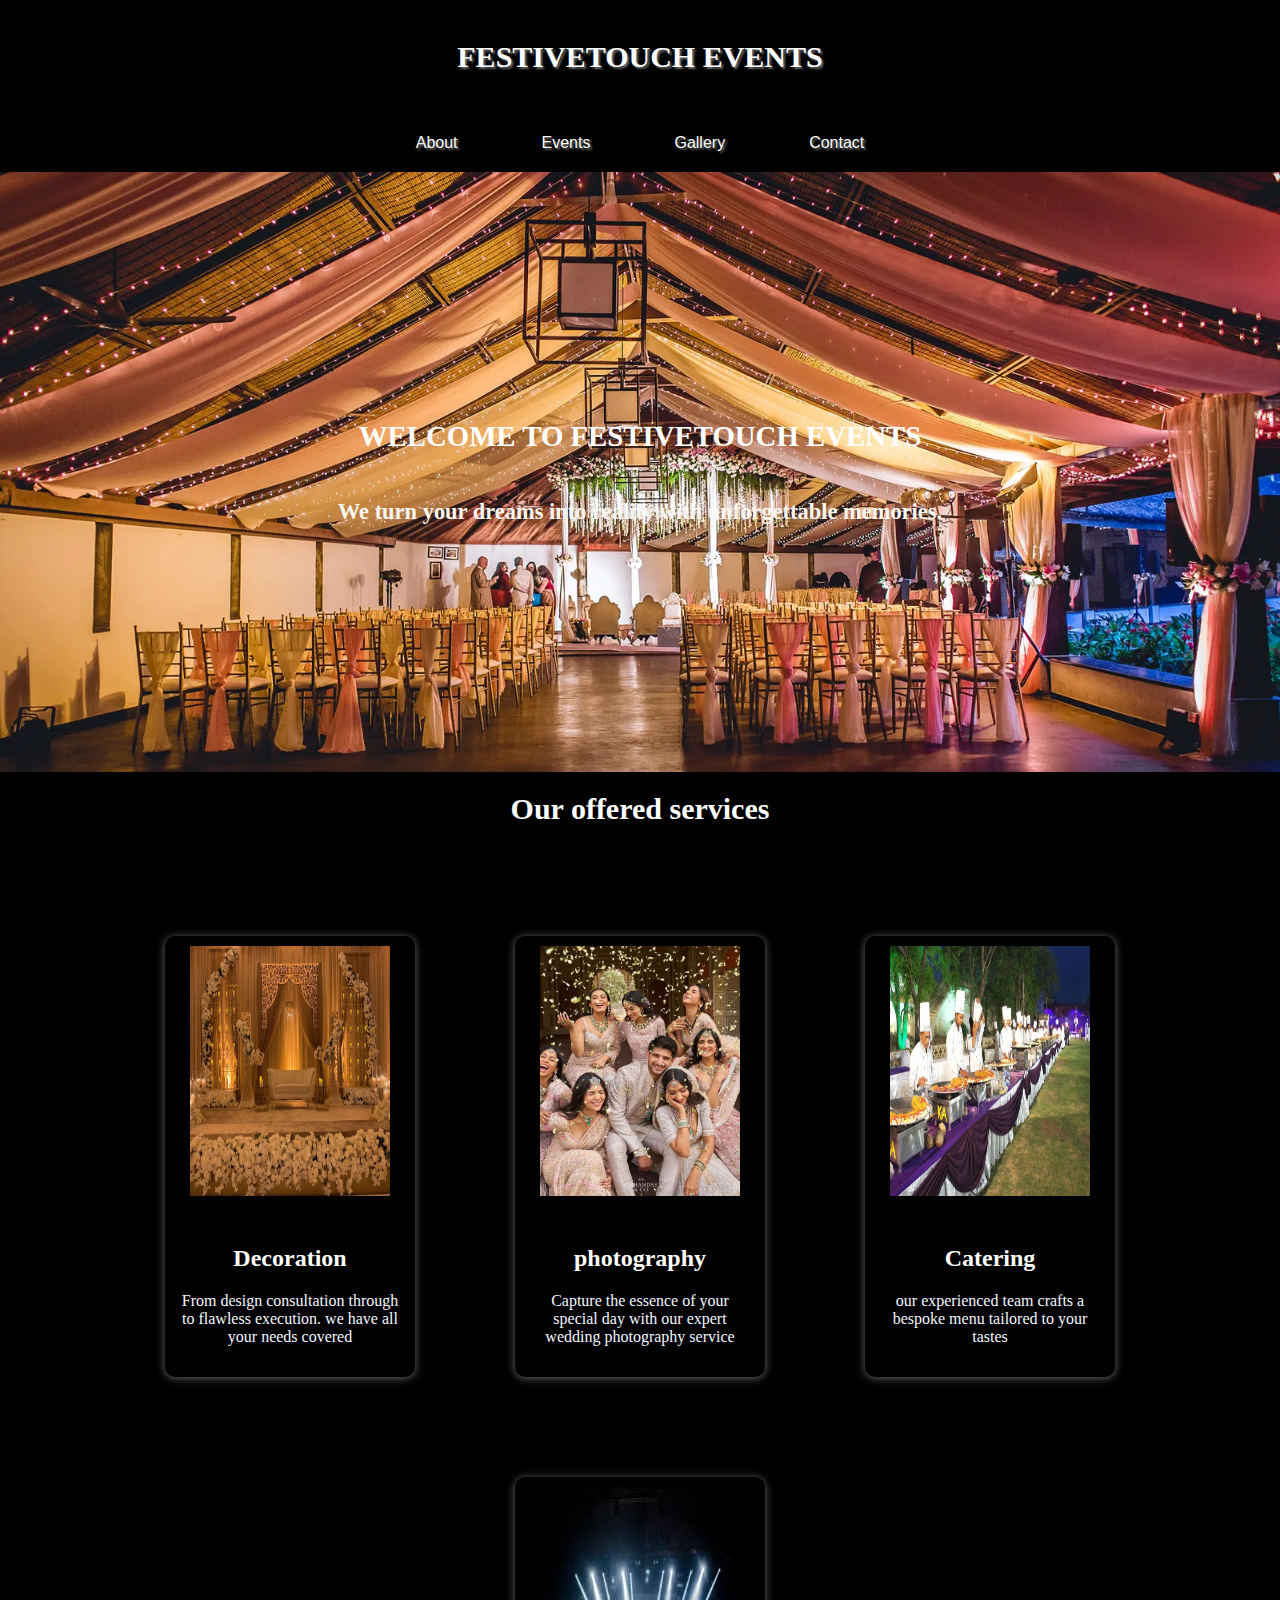
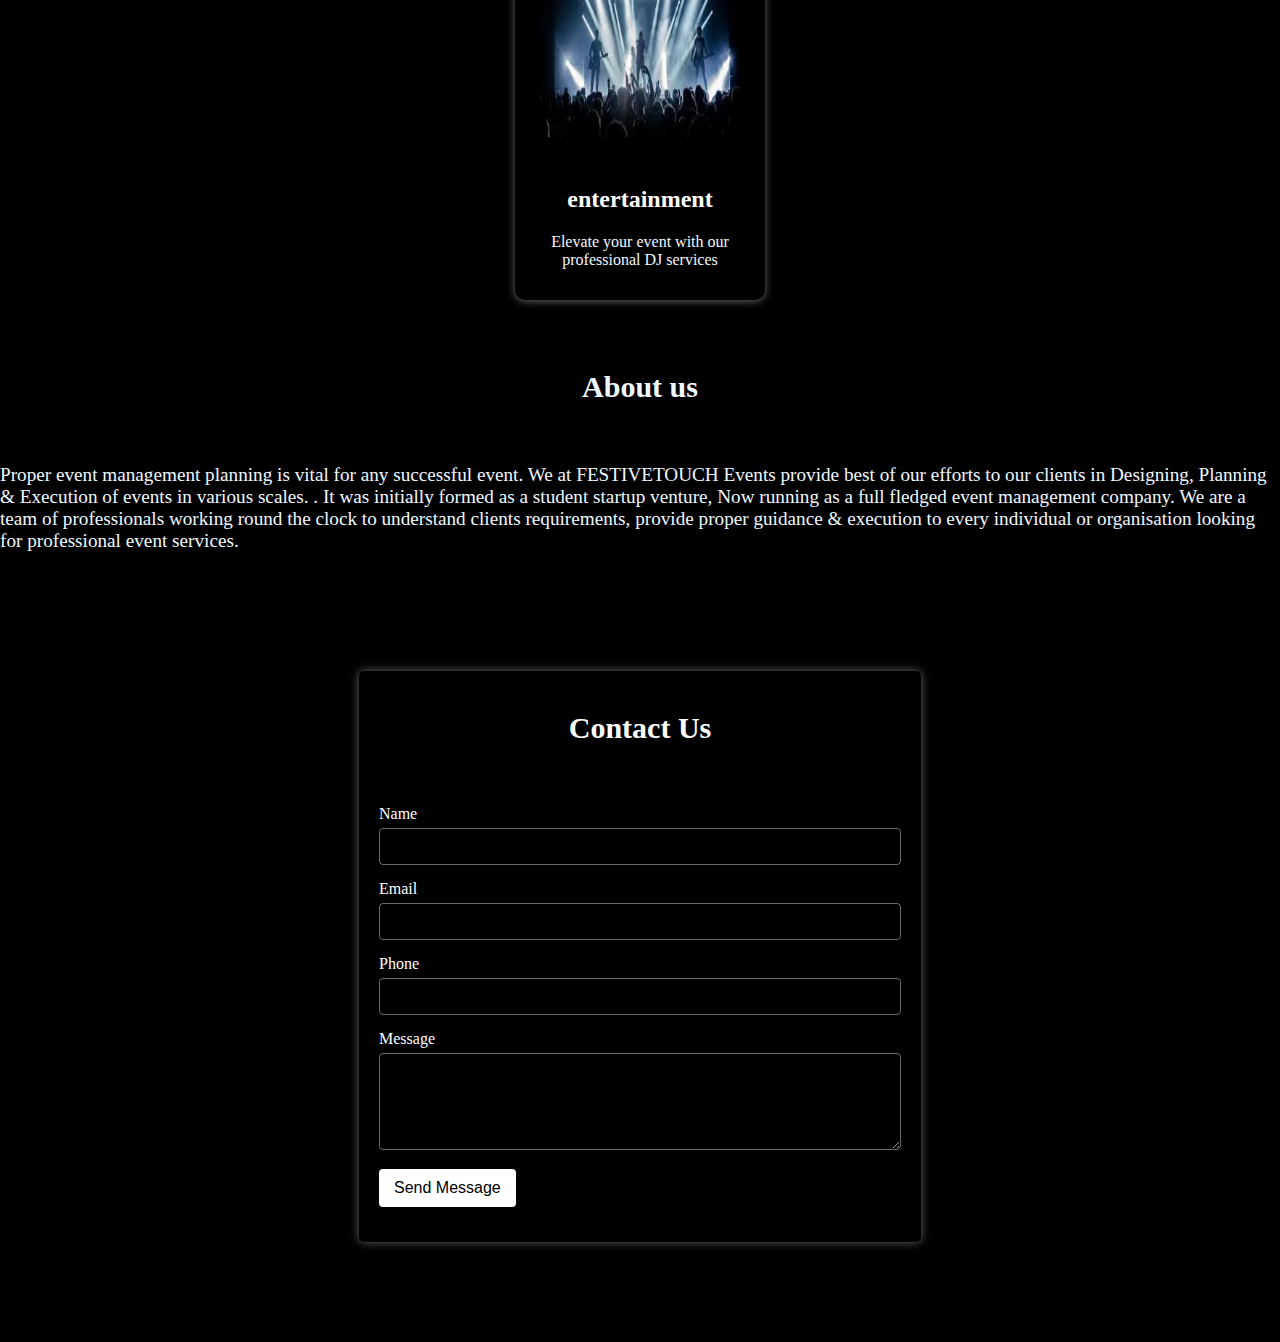
<file: index.html>
<!DOCTYPE html>
<html lang="en">
<head>
    <meta charset="UTF-8">
    <meta name="viewport" content="width=device-width, initial-scale=1.0">
    <title>event management</title>
    <link rel="stylesheet"href="home.css">
</head>
<body> 

    <header>
    <h1>FESTIVETOUCH EVENTS</h1>
    <nav>
        
<a href="#About">About</a>
<a href="http://127.0.0.1:5500/event%20management/events.html">Events</a>
<a href="http://127.0.0.1:5500/event%20management/gallery.html">Gallery</a>
<a href="#contact">Contact</a>

        
    </nav>
    </header>
   <section id="hero">
            <h2>WELCOME TO FESTIVETOUCH  EVENTS</h2>
            <h3>We turn your dreams into reality with unforgettable memories.</h3>
            
        </section>
        <h1>Our offered services</h1>
        <div class="card-container">
            <div class="card">
                
                <img src="images/w5.jpg" alt="card-image" class="card-image" >
            
            <div class="card-content">
        <h2 class="decoratin">Decoration</h2>
        <p class="card-description">From design consultation through to flawless execution. we have all your  needs covered</p>
            </div>
            </div>
        
            <div class="card">
                
                <img src="images/w15.jpg" alt="card-image" class="card-image" >
                
            <div class="card-content">
        <h2 class="photography">photography</h2>
        <p class="card-description">Capture the essence of your special day with our expert wedding photography service </p>
            </div>
            </div>
        
            <div class="card">
                
            <img src="images/catreen.jpg" alt="card-image" class="card-image" >
            
            <div class="card-content">
        <h2 class="Catering">Catering</h2>
        <p class="card-description">our experienced team crafts a bespoke menu tailored to your tastes</p>
        </div>
        </div>
        
        <div class="card">
            
        <img src="images/f16.jpg" alt="card-image" class="card-image" >
        
         <div class="card-content">
        <h2 class="entertainment">entertainment</h2>
        <p class="card-description"> Elevate your event with our professional DJ services</p>
        </div>
        </div>
        
        <section id="About">
        <h1>About us</h1>
        <p>Proper event management planning is vital for any successful event. We at FESTIVETOUCH  Events provide best of our efforts to our clients in Designing, Planning & Execution of events in various scales.

            . It was initially formed as a student startup venture, Now running as a full fledged event management company. We are a team of professionals working round the clock to understand clients requirements, provide proper guidance & execution to every individual or organisation looking for professional event services.</p>   
        </section>

        <div class="container" id="contact">
            <h1>Contact Us</h1>
            <form action="your-server-endpoint" method="POST">
                <div class="form-group">
                    <label for="name">Name</label>
                    <input type="text" id="name" name="name" required>
                </div>
                <div class="form-group">
                    <label for="email">Email</label>
                    <input type="email" id="email" name="email" required>
                </div>
                <div class="form-group">
                    <label for="phone">Phone</label>
                    <input type="tel" id="phone" name="phone">
                </div>
                <div class="form-group">
                    <label for="message">Message</label>
                    <textarea id="message" name="message" rows="5" required></textarea>
                </div>
                <div class="form-group">
                    <button type="submit">Send Message</button>
                </div>
            </form>
        </div>
        
</body>


<script>
    document.addEventListener("DOMContentLoaded", function() { //This ensures the script runs only after the HTML content is fully loaded. It's useful if the script is placed in the <head> section of the HTML.
        const form = document.querySelector("form");//It selects the first <form> element on the page. 
        
        form.addEventListener("submit", function(event) {
            event.preventDefault(); // Prevent form submission for demonstration

            // Simple validation(It grabs the values from three input fields with IDs name, email, and message.)
            const name = document.getElementById("name").value;
            const email = document.getElementById("email").value;
            const message = document.getElementById("message").value;

            if (name === "" || email === "" || message === "") {
                alert("Please fill in all required fields.");
                return; // Stop the function if validation fails
            }

            // Simulate a successful form submission
            alert("Thank you for your message, " + name + "!");
            form.reset(); // Reset the form fields
        });
    });
</script>


</html>
</file>
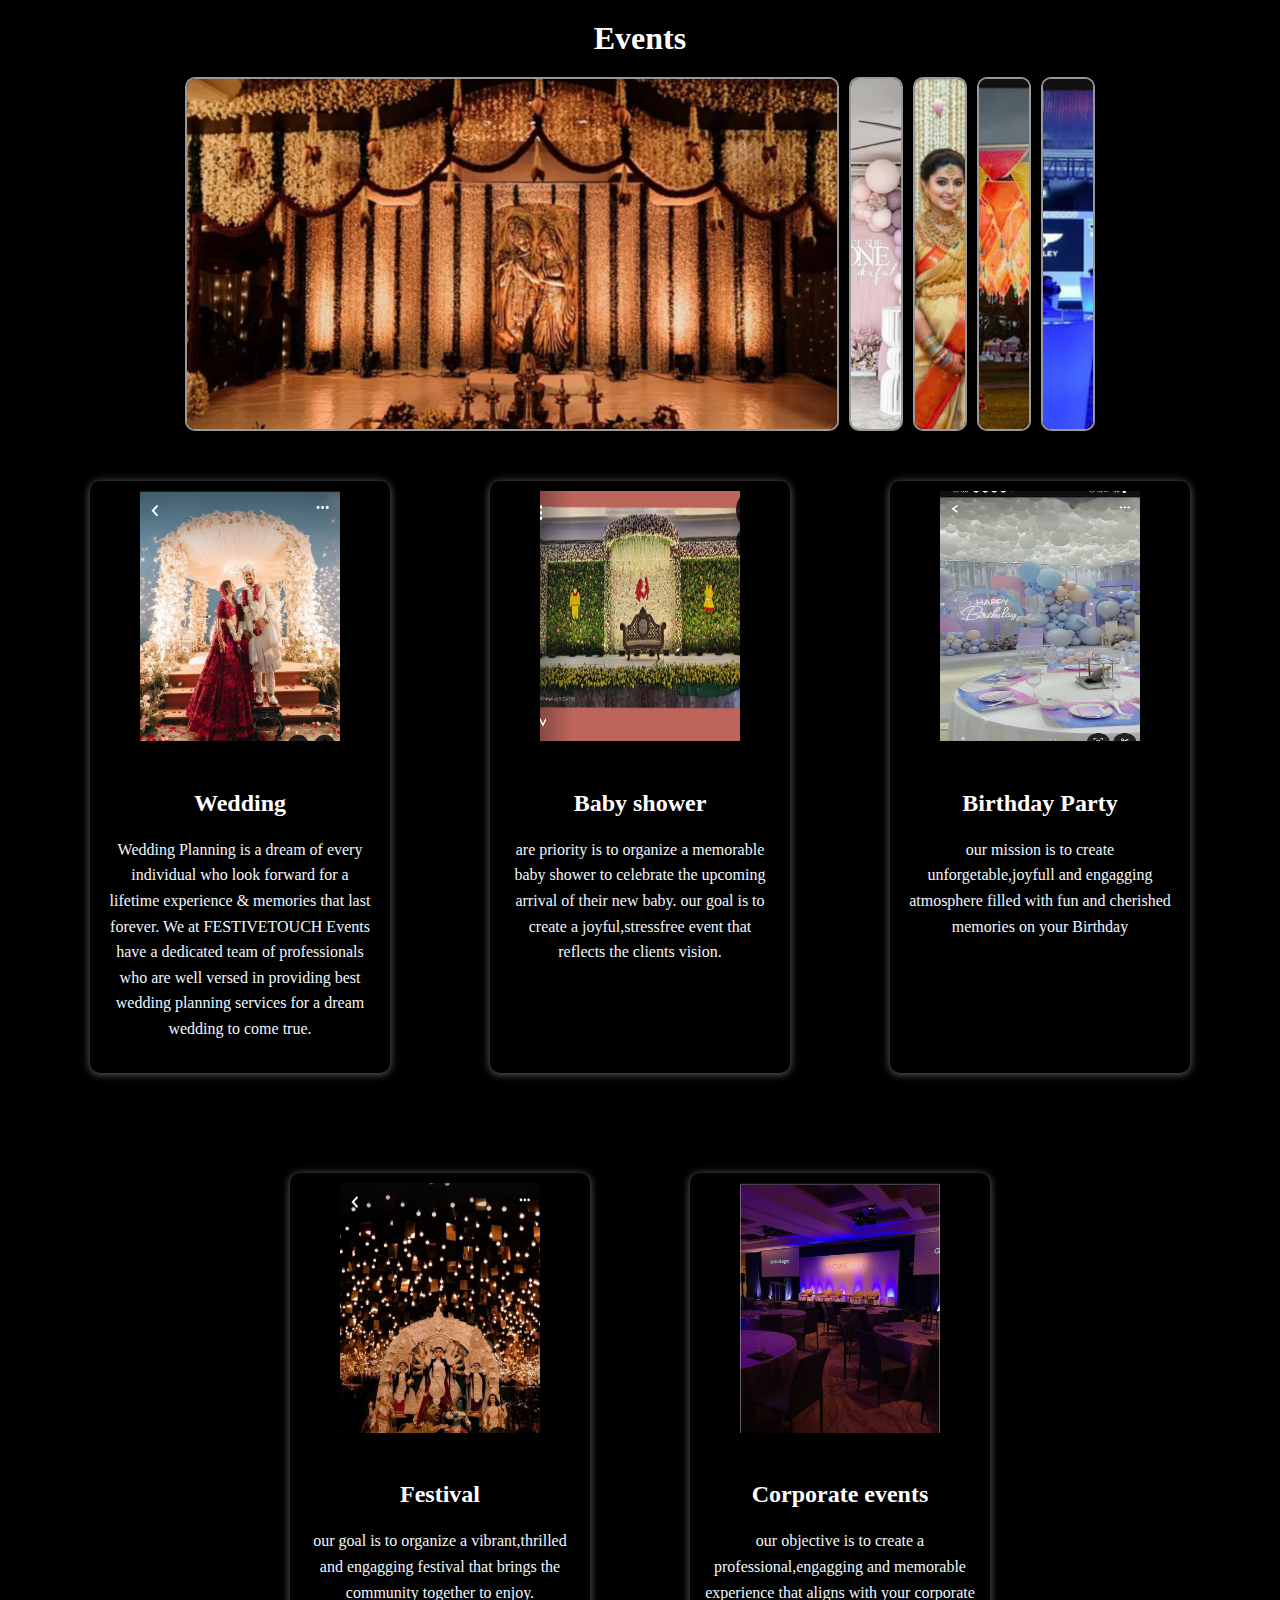
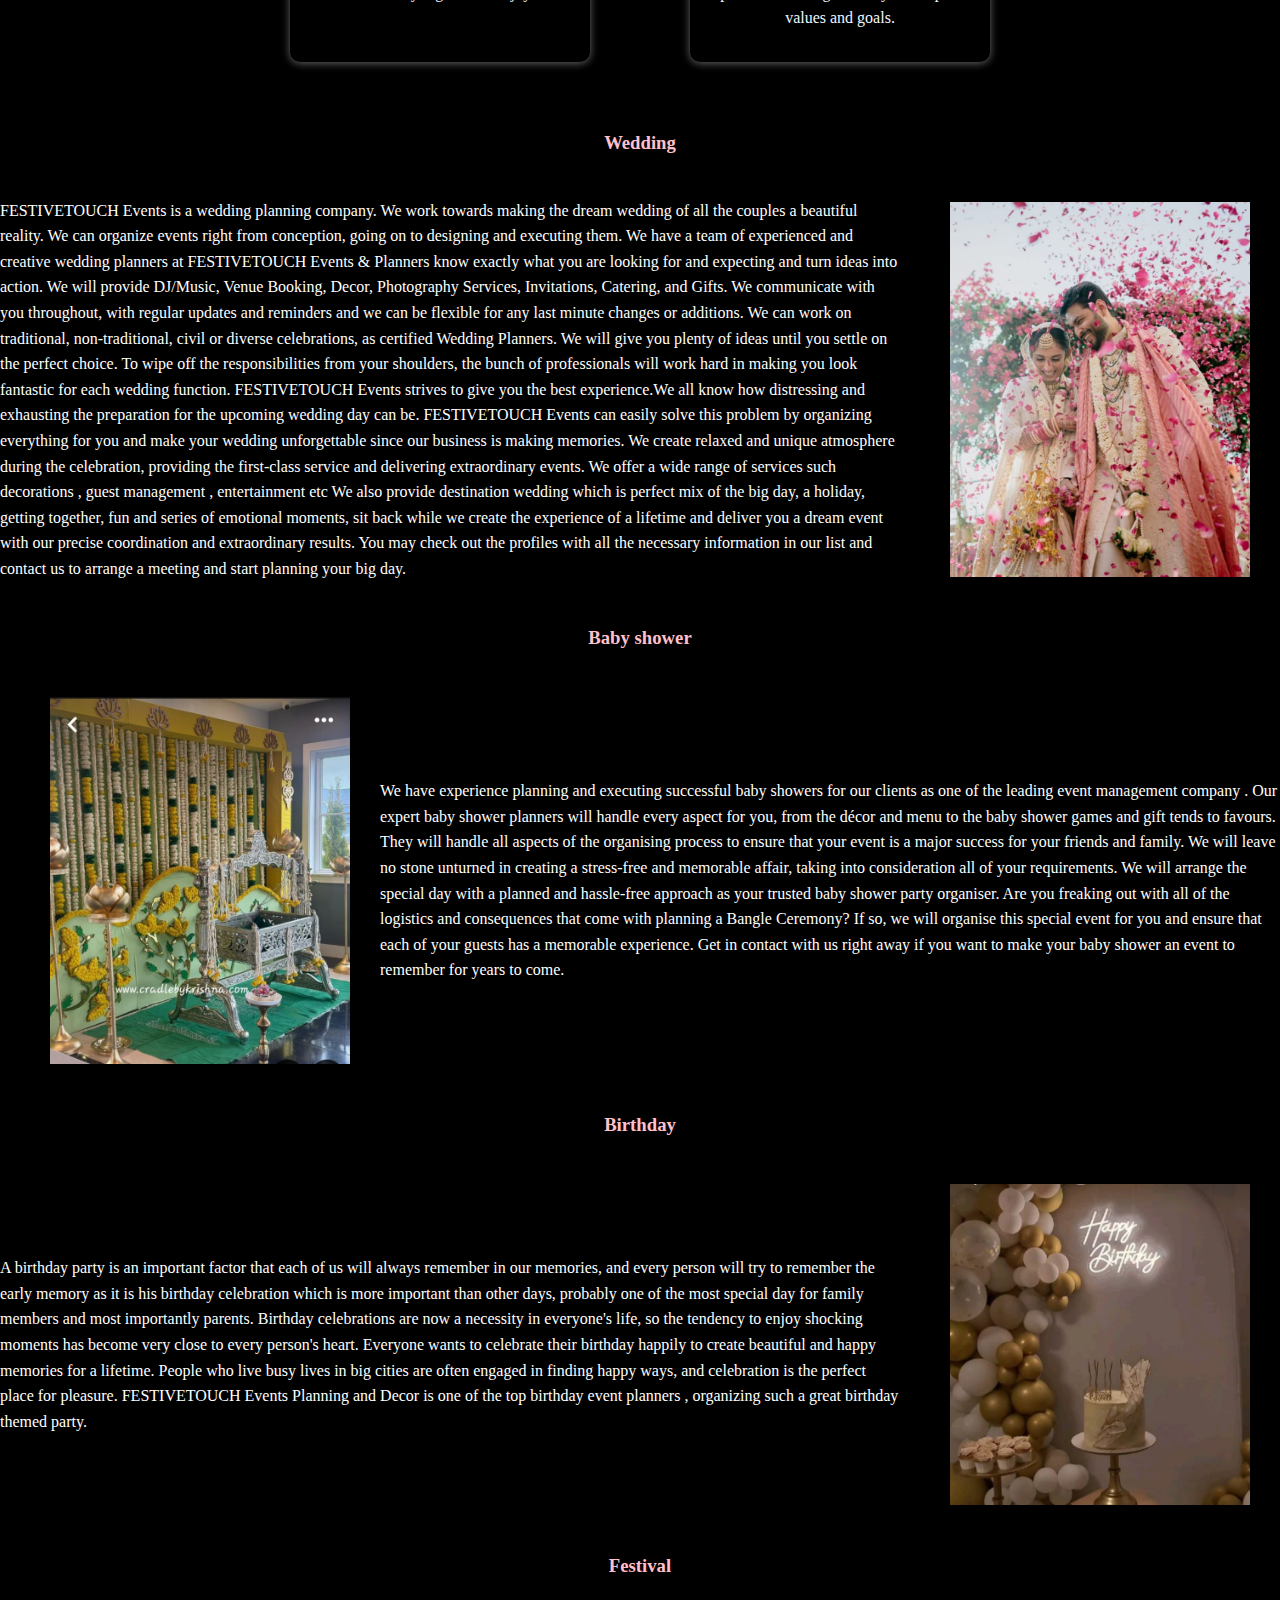
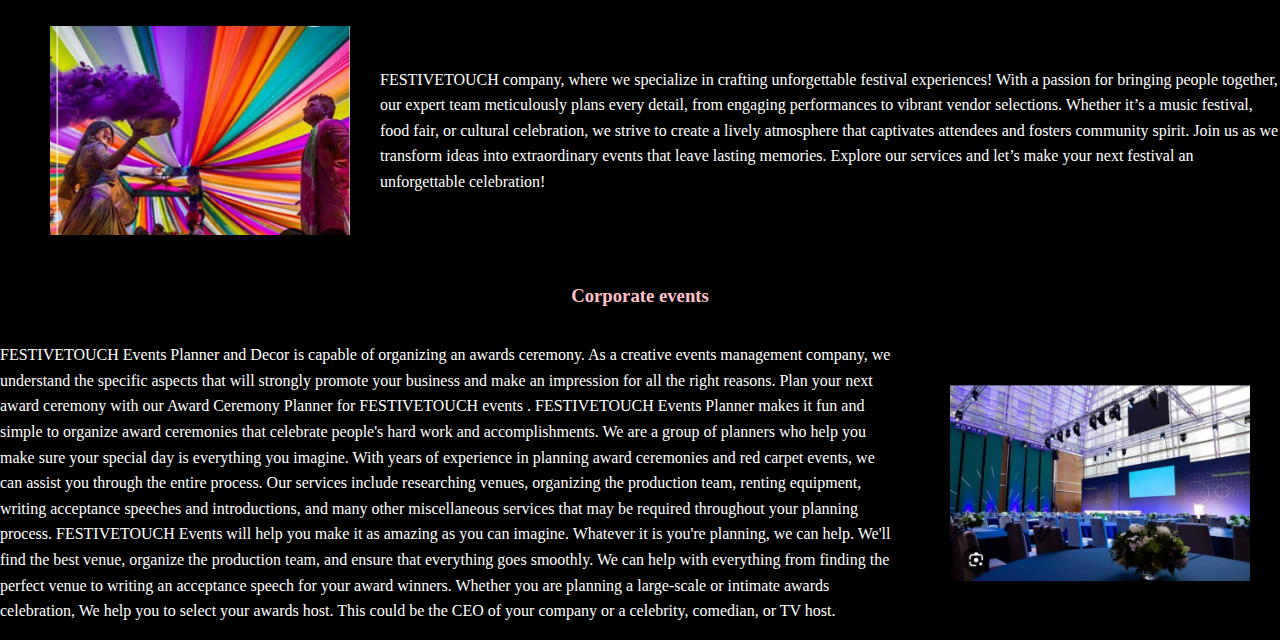
<file: events.html>
<!DOCTYPE html>
<html lang="en">
<head>
    <meta charset="UTF-8">
    <meta name="viewport" content="width=device-width, initial-scale=1.0">
    <title>Events</title>
    <link rel="stylesheet" href="event.css">
    <style>
       
    </style>
</head>
<body>
    <h1>Events</h1>
    <div class="container">
        <img src="images/w4.jpg" alt="Event Image 1">
        <img src="images/b3 (1).jpg" alt="Event Image 2">
        <img src="images/bs4.jpg" alt="Event Image 3">
        <img src="images/f1.jpg" alt="Event Image 4">
        <img src="images/ce3.jpg" alt="Event Image 5">
    </div>

    <script>
        const images = document.querySelectorAll('.container img');// is used to select all <img> tags inside elements with the class .container.
        let index = 0;

        function animateImages() {
            // Expand the current image
            images[index].style.width = '65%'; // Expand width to 65%
            
            // Wait for 2 seconds
            setTimeout(() => {
                images[index].style.width = '10%'; // Reset the width back to 10%
                index = (index + 1) % images.length; // Move to the next image (loop back to first)
                animateImages(); // Call function again for the next image
            }, 3000); // Time the image stays at 65%
        }

        animateImages(); // Start the animation
    </script>
    <div class="card-container">
    <div class="card">
        <a href="#a">
        <img src="images/w1.jpg" alt="card-image" class="card-image" >
    </a>
    <div class="card-content">
<h2 class="Wedding">Wedding</h2>
<p class="card-description">Wedding Planning is a dream of every individual who look forward for a lifetime experience & memories that last forever. We at FESTIVETOUCH  Events have a dedicated team of professionals who are well versed in providing best wedding planning services for a dream wedding to come true.</p>
    </div>
    </div>

    <div class="card">
        <a href="#b">
        <img src="images/bs3.jpg" alt="card-image" class="card-image" >
        </a>
    <div class="card-content">
<h2 class="Baby shower">Baby shower</h2>
<p class="card-description">are priority is to organize a memorable baby shower to celebrate the upcoming arrival of their new baby. our goal is to create a joyful,stressfree event that reflects the clients vision. </p>
    </div>
    </div>

    <div class="card">
        <a href="#c">
    <img src="images/b7.jpg" alt="card-image" class="card-image" >
    </a>
    <div class="card-content">
<h2 class="Birthday Party">Birthday Party</h2>
<p class="card-description">our mission is to create unforgetable,joyfull and engagging atmosphere filled with fun and cherished memories on your Birthday </p>
</div>
</div>

<div class="card">
    <a href="#d">
<img src="images/f3.jpg" alt="card-image" class="card-image" >
</a>
 <div class="card-content">
<h2 class="Festival">Festival</h2>
<p class="card-description">our goal is to organize a vibrant,thrilled and engagging festival that brings the community together to enjoy.</p>
</div>
</div>

<div class="card">
    <a href="#e">
<img src="images/ce1.jpg" alt="card-image" class="card-image" >
</a>
<div class="card-content">
<h2 class="Corporate events">Corporate events</h2>
<p class="card-description">our objective is to create a professional,engagging and memorable experience that aligns with your corporate values and goals.</p>
</div>
    </div>

    </div>
    <div class="wow">
        <h3>Wedding</h3>
        <div class="content" id="a">
        
        <p> FESTIVETOUCH  Events is a wedding planning company. We work towards making the dream wedding of all the couples a beautiful reality. We can organize events right from conception, going on to designing and executing them. We have a team of experienced and creative wedding planners at FESTIVETOUCH  Events & Planners know exactly what you are looking for and expecting and turn ideas into action. We will provide DJ/Music, Venue Booking, Decor, Photography Services, Invitations, Catering, and Gifts. We communicate with you throughout, with regular updates and reminders and we can be flexible for any last minute changes or additions.
    
            We can work on traditional, non-traditional, civil or diverse celebrations, as certified Wedding Planners. We will give you plenty of ideas until you settle on the perfect choice. To wipe off the responsibilities from your shoulders, the bunch of professionals will work hard in making you look fantastic for each wedding function. FESTIVETOUCH  Events strives to give you the best experience.We all know how distressing and exhausting the preparation for the upcoming wedding day can be. FESTIVETOUCH  Events can easily solve this problem by organizing everything for you and make your wedding unforgettable since our business is making memories. We create relaxed and unique atmosphere during the celebration, providing the first-class service and delivering extraordinary events. We offer a wide range of services such decorations , guest management , entertainment etc
    
            We also provide destination wedding which is perfect mix of the big day, a holiday, getting together, fun and series of emotional moments, sit back while we create the experience of a lifetime and deliver you a dream event with our precise coordination and extraordinary results. You may check out the profiles with all the necessary information in our list and contact us to arrange a meeting and start planning your big day.</p>
            <img src="images/w17.jpg" alt="description of image" class="left-image">
        </div>
        <h3>Baby shower</h3>
        <div class="content" id="b">
        
            <img src="images/bs10 (1).jpg" alt="description of image" class="left-image">
            <p> We have experience planning and executing successful baby showers for our clients as one of the leading event management company . Our expert baby shower planners will handle every aspect for you, from the décor and menu to the baby shower games and gift tends to favours. They will handle all aspects of the organising process to ensure that your event is a major success for your friends and family. We will leave no stone unturned in creating a stress-free and memorable affair, taking into consideration all of your requirements. We will arrange the special day with a planned and hassle-free approach as your trusted baby shower party organiser. Are you freaking out with all of the logistics and consequences that come with planning a Bangle Ceremony? If so, we will organise this special event for you and ensure that each of your guests has a memorable experience. Get in contact with us right away if you want to make your baby shower an event to remember for years to come.</p>
        </div>
        <h3>Birthday</h3>
        <div class="content" id="c">
        
        <p> A birthday party is an important factor that each of us will always remember in our memories, and every person will try to remember the early memory as it is his birthday celebration which is more important than other days, probably one of the most special day for family members and most importantly parents. Birthday celebrations are now a necessity in everyone's life, so the tendency to enjoy shocking moments has become very close to every person's heart. Everyone wants to celebrate their birthday happily to create beautiful and happy memories for a lifetime. People who live busy lives in big cities are often engaged in finding happy ways, and celebration is the perfect place for pleasure. FESTIVETOUCH  Events Planning and Decor is one of the top birthday event planners , organizing such a great birthday themed party.</p>
            <img src="images/b5.jpg" alt="description of image" class="left-image">
        </div>
        <h3>Festival</h3>
        <div class="content" id="d">
        
            <img src="images/f6.jpg" alt="description of image" class="left-image">
            <p>FESTIVETOUCH  company, where we specialize in crafting unforgettable festival experiences! With a passion for bringing people together, our expert team meticulously plans every detail, from engaging performances to vibrant vendor selections. Whether it’s a music festival, food fair, or cultural celebration, we strive to create a lively atmosphere that captivates attendees and fosters community spirit. Join us as we transform ideas into extraordinary events that leave lasting memories. Explore our services and let’s make your next festival an unforgettable celebration! </p>
    </div>
    <h3>Corporate events</h3>
    <div class="content" id="e">
    <p>FESTIVETOUCH  Events Planner and Decor is capable of organizing an awards ceremony. As a creative events management company, we understand the specific aspects that will strongly promote your business and make an impression for all the right reasons. Plan your next award ceremony with our Award Ceremony Planner for FESTIVETOUCH  events . FESTIVETOUCH  Events Planner makes it fun and simple to organize award ceremonies that celebrate people's hard work and accomplishments. We are a group of planners who help you make sure your special day is everything you imagine. With years of experience in planning award ceremonies and red carpet events, we can assist you through the entire process. Our services include researching venues, organizing the production team, renting equipment, writing acceptance speeches and introductions, and many other miscellaneous services that may be required throughout your planning process. FESTIVETOUCH  Events will help you make it as amazing as you can imagine. Whatever it is you're planning, we can help. We'll find the best venue, organize the production team, and ensure that everything goes smoothly. We can help with everything from finding the perfect venue to writing an acceptance speech for your award winners. Whether you are planning a large-scale or intimate awards celebration, We help you to select your awards host. This could be the CEO of your company or a celebrity, comedian, or TV host.</p>
        <img src="images/ce6.jpg" alt="description of image" class="left-image">
        
    </div>
        </div>
</body>
</html>
</file>
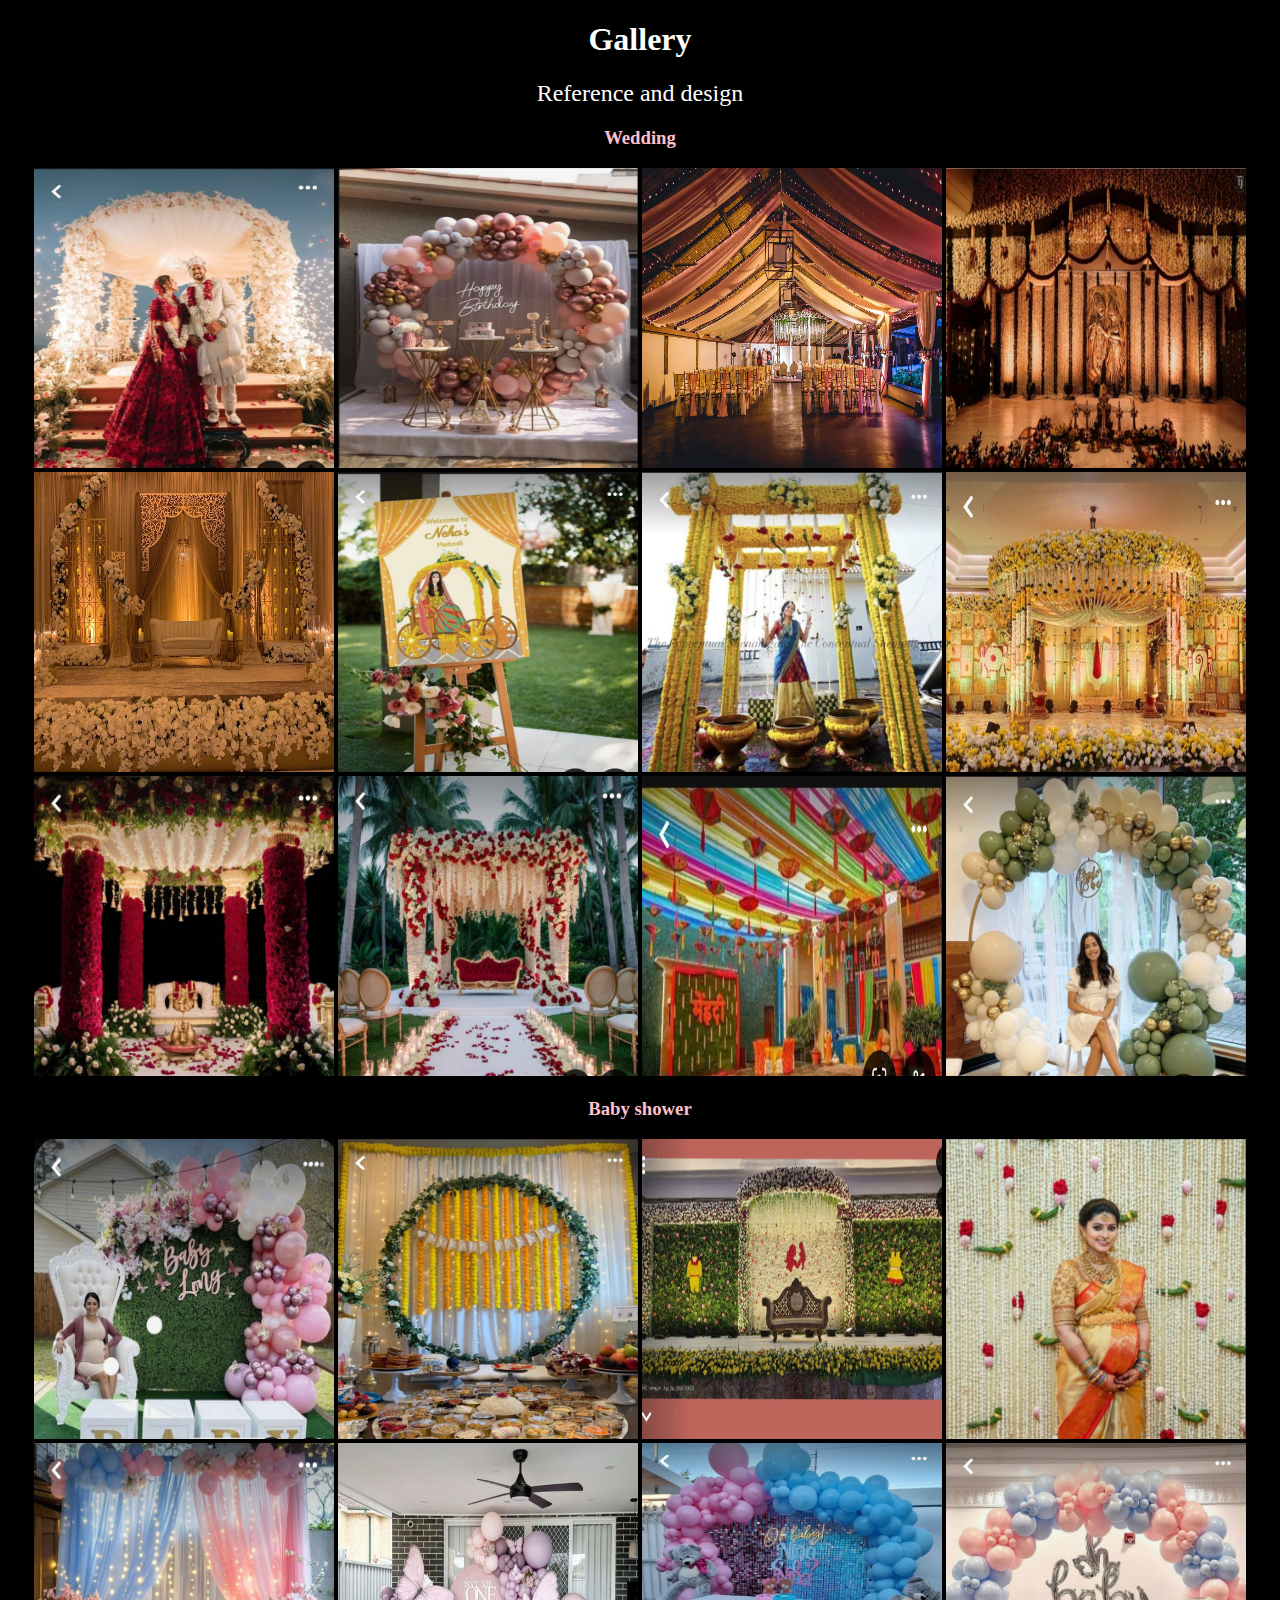
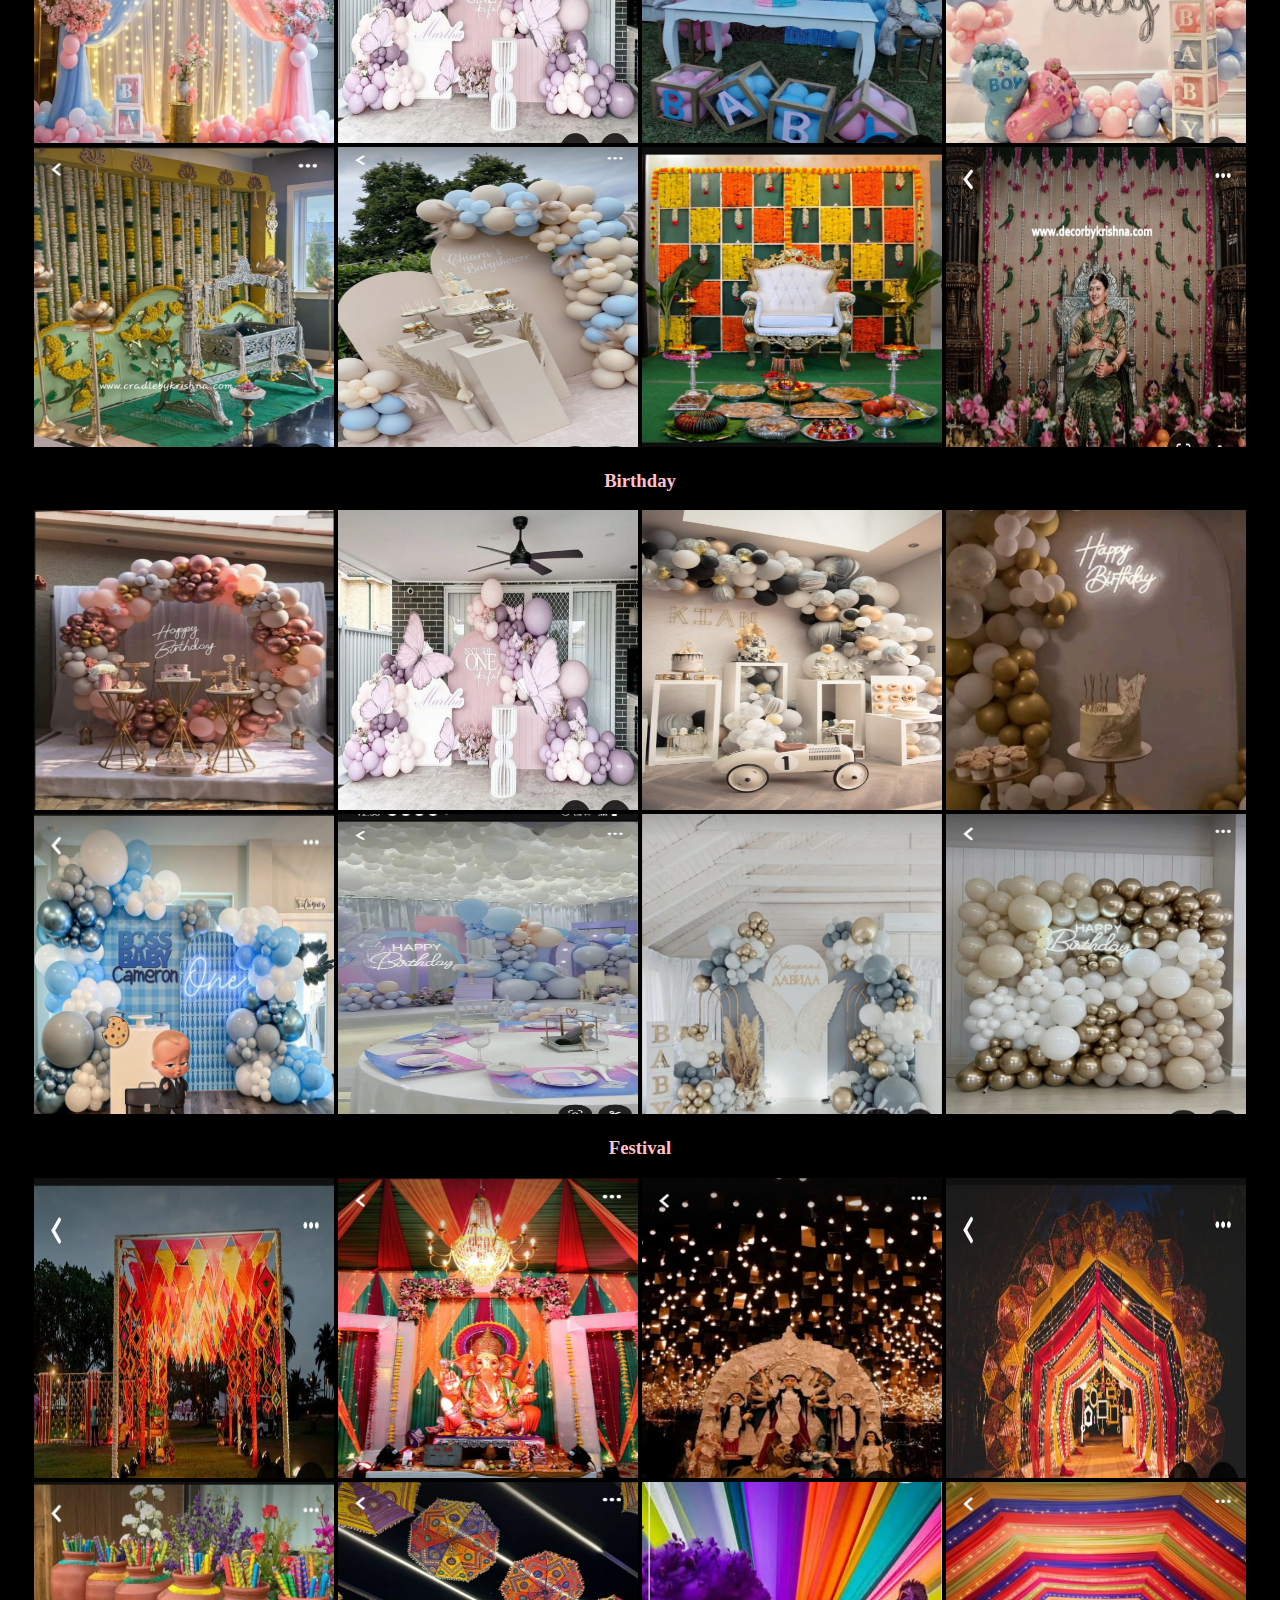
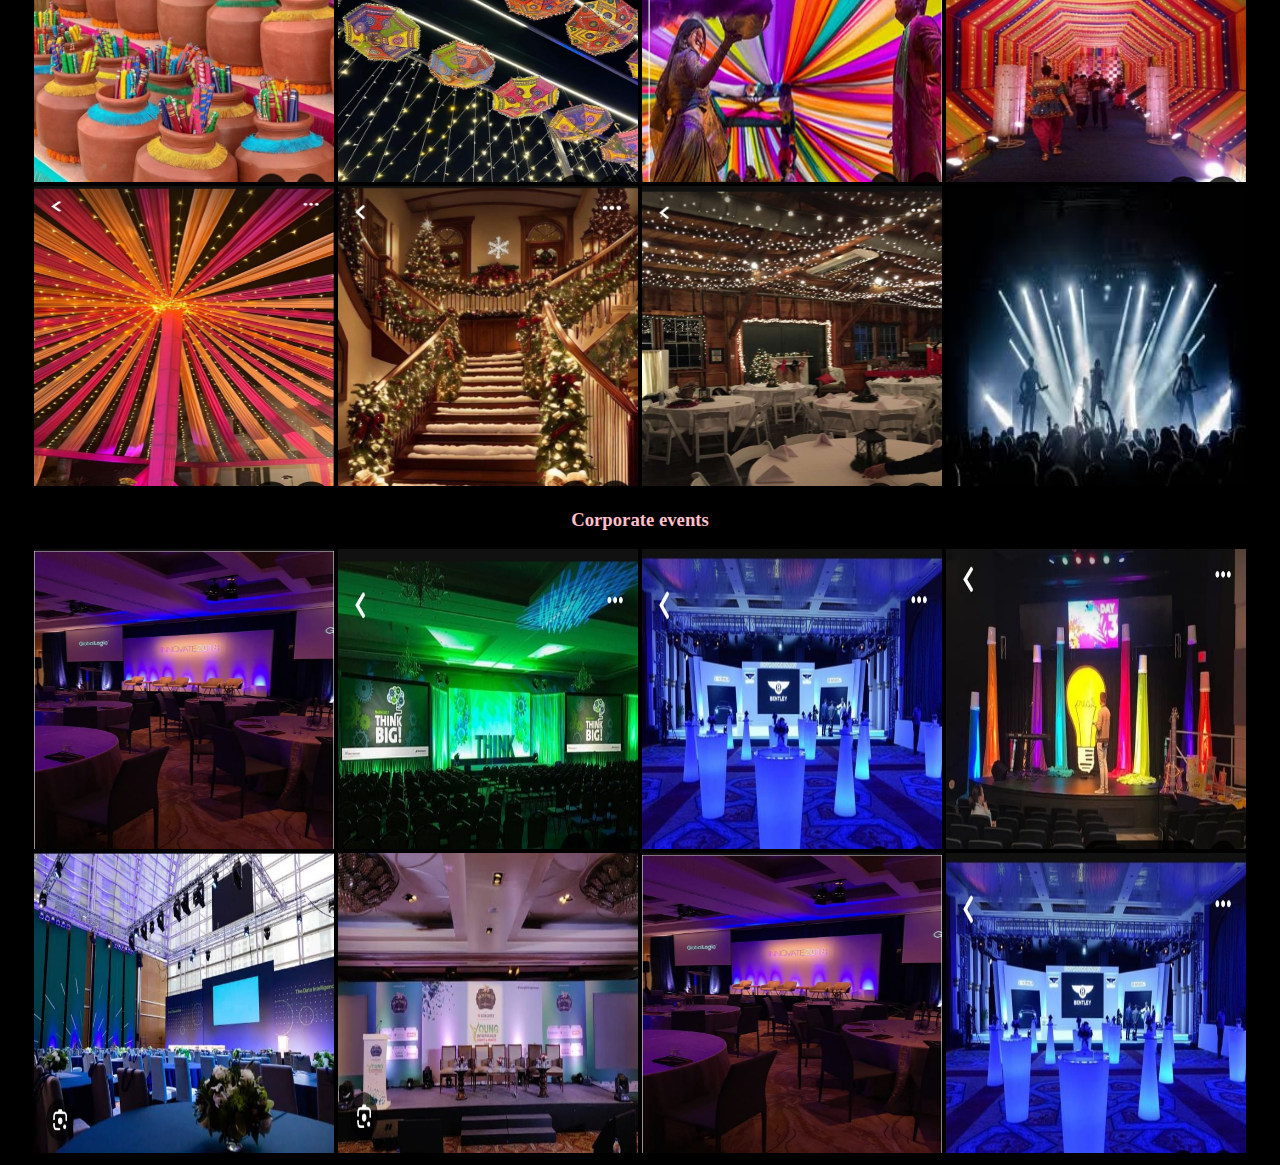
<file: gallery.html>
<!DOCTYPE html>
<html lang="en">
<head>
    <meta charset="UTF-8">
    <meta name="viewport" content="width=device-width, initial-scale=1.0">
    <title>gallery</title>
    <link rel="stylesheet" href="gallery.css">
</head>
<body>
    <h1>Gallery</h1>
    <h2>Reference and design</h2>
    <div class="photos">
       <section >
        <h3>Wedding</h3>
        <img src="images/w1.jpg">
        <img src="images/b1.jpg">
        <img src="images/w3.webp">
        <img src="images/w4.jpg">
        <img src="images/w5.jpg">
        <img src="images/w6.jpg">
        <img src="images/w7.jpg">
        <img src="images/w8.jpg">
        <img src="images/w9.jpg">
        <img src="images/w10.jpg">
        <img src="images/w11.jpg">
        <img src="images/w14.jpg">
    </section> 
    <section >
        <h3>Baby shower</h3>
        <img src="images/bs1.jpg">
        <img src="images/bs2.jpg">
        <img src="images/bs3.jpg">
        <img src="images/bs4.jpg">
        <img src="images/bs5.jpg">
        <img src="images/b3 (1).jpg">
        <img src="images/bs7.jpg">
        <img src="images/bs8 (1).jpg">
        <img src="images/bs10 (1).jpg">
        <img src="images/bs13.jpg">
        <img src="images/bs12.jpg">
        <img src="images/bs11.jpg">
    </section> 
    <section>
        <h3>Birthday</h3>
        <img src="images/b1.jpg">
        <img src="images/b3 (1).jpg">
        <img src="images/b4.jpg">
        <img src="images/b5.jpg">
        <img src="images/b6.jpg">
        <img src="images/b7.jpg">
        <img src="images/b8 (1).jpg">
        <img src="images/b10.jpg">
    </section>
    <section>
        <h3>Festival</h3>
        <img src="images/f1.jpg">
        <img src="images/f2.jpg">
        <img src="images/f3.jpg">
        <img src="images/f4 (1).jpg">
        <img src="images/f5.jpg">
        <img src="images/f7.jpg">
        <img src="images/f6.jpg">
        <img src="images/f10.jpg">
        <img src="images/f11.jpg">
        <img src="images/f12.jpg">
        <img src="images/f13.jpg">
        <img src="images/f16.jpg">
    </section>
    <section>
        <h3>Corporate events</h3>
        <img src="images/ce1.jpg">
        <img src="images/ce2 (1).jpg">
        <img src="images/ce3.jpg">
        <img src="images/ce4.jpg">
        <img src="images/ce6.jpg">
        <img src="images/ce8.jpg">
        <img src="images/ce1.jpg">
        <img src="images/ce3.jpg">
        </section>
    </div>
</body>
<style>
    body{
    background-color: black;
color: white;
text-align: center;
}
h2{
    font-weight: lighter;
    
}
h3{
    color: pink;
}
img{
    width: 300px;
    height: 300px;
}
</style>
</html>
</file>
<file: home.css>
header{
    background-color: black;
    color: white;
    text-align: center;
    padding: 20px;
    border-radius: 8px;
    text-shadow: 2px 2px 2px dimgrey;
    
    }
    a{
        color: white;
        text-decoration: none;
        margin: 40px;
        color: white;
        text-decoration: none;
        font-family: Arial,sans-serif;
    
    }
    h1{
       
       font-family: 'garamond',serif;
       font-size: 30px;
       margin-bottom: 60px;
       text-align: center;
    }
        
    
    body{
        display: block;
        justify-content: center;
        background-color:black;
        margin: 0;
        padding: 0%;
        color:white;
        
        
    }
    section{
        color:aliceblue;
        font-size:larger ;
    }
    #hero{
    background-image: url('images/w3.webp');
    background-repeat: no-repeat;
    background-position:center;
    background-size: cover;
    height:400px;
    padding: 100px;
    text-align: center;
    align-items: center;
    display: flex; 
    flex-direction: column; 
    justify-content: center; 
    }
    .btn{
    cursor: grab;
    background-color:black;
    color: white;
    border-radius: 4px;
    border: none;
    padding: 8px;
    }
    .btn:hover {
        background-color: #4cae4c;
        transition: background-color 0.3s;
    }
    a:hover {
        text-decoration: underline;
        color: #ccc;
    }
    .b {
        display: flex;
        flex-direction: column; /* Stacks items vertically */
        gap: 10px;    
        width: 300px; 
    }  
    .new{
        display: flex;
        justify-content: space-around;
    }
    .booking-form {
        background-color: white;
        padding: 20px;
        border-radius: 8px;
        box-shadow: 0 10px 10px rgba(0, 0, 0, 0.1);
        max-width: 400px;
        margin: auto;
        
    }
    .form-group {
        margin-bottom: 15px;
        
    }
    
    label {
        display: block;
        margin-bottom: 5px;
        color: white
    }  
    button {
        background-color:#4cae4c;
        color: white;
        border-radius: 5px;
    }
    
    
    .container {
        max-width: 600px;
        margin: 100px;
        background: black;
        padding: 20px;
        border-radius: 5px;
        box-shadow: 0 0 10px dimgrey;
        color: white;
    }
    
    .form-group {
        margin-bottom: 15px;
    }
    .form-group label {
        display: block;
        margin-bottom: 5px;
        color: white;
    }
    .form-group input, 
    .form-group textarea {
        width: 500px;
        padding: 10px;
        border: 1px solid dimgrey;
        border-radius: 4px;
        background-color: black;
        color: white;
        
    }
    .form-group textarea {
        resize: vertical;
    }
    .form-group button {
        background-color: white;
        color:black;
        border: none;
        padding: 10px 15px;
        border-radius: 4px;
        cursor: pointer;
        font-size: 16px;
    }
    .form-group button:hover {
        background-color: rgb(222, 153, 164);
    }
    .card{
        background-color: black;
        border-radius: 10px;
        box-shadow: 0px 1px 8px dimgrey;
        overflow: hidden;
        width: 250px;
        text-align: center;
        margin: 50px;
        
        
    }
    .card-image{
        width: 200px;
        height: 250px;
        margin: 10px;
    
    }
    .card-content{
        padding: 15px;
    
    }
    .card-title{
        font-size: 1.5em;
        margin: 10px 0;
    }
    .card-description{
        color:aliceblue;
        text-decoration: none;
    
    }
    .card-container{
        display: flex;
    flex-wrap: wrap;
    justify-content: center;
    }
    h2{
        color: white;
        text-decoration: none !important;
    
        
    }
    .card:hover {
        transform: scale(1.05);
        transition: transform 0.3s ease;
    }
    h3{
        color:rgb(247, 246, 241)
        
    }
</file>
<file: event.css>
body {
    margin: 0;
    padding: 0;
    display: flex;
    flex-direction: column; /* Stack elements vertically */
    align-items: center;
    background-color:black; /* Optional background color */
    color: white;
}
html {
    scroll-behavior: smooth;
}


h1 {
    margin: 20px 0; /* Space above and below the heading */
}

.container {
    width: 1000px; /* Full width of the screen */
    display: flex;
    justify-content: center;
    gap: 10px; /* Space between images */
    position: relative; /* Set position relative for images */
    text-decoration: none;
}

.container img {
    width: 50px; /* Initial width */
    height: 350px; /* Set a fixed height */
    object-fit: cover;
    border-radius: 10px;
    border: 2px solid rgba(255, 255, 255, 0.6);
    transition: width 0.5s ease; /* Smooth transition */
}
.card{
    background-color: black;
    border-radius: 10px;
    box-shadow: 0px 1px 8px dimgrey;
    overflow: hidden;
    width: 300px;
    text-align: center;
    margin: 50px;
    
    
}
.card-image{
    width: 200px;
    height: 250px;
    margin: 10px;

}
.card-content{
    padding: 15px;

}
.card-title{
    font-size: 1.5em;
    margin: 10px 0;
}
.card-description{
    color:aliceblue;
    text-decoration: none;

}
.card-container{
    display: flex;
flex-wrap: wrap;
justify-content: center;
}
h2{
    color: white;
    text-decoration: none !important;

    
}


.card:hover {
    transform: scale(1.05);
    transition: transform 0.3s ease;
}

h3 {
    color: pink;
    text-align: center; /* Center the heading */
    margin-top: 20px; /* Space from top */
}

.content{
    display: flex;
    align-items: center; /* Center items vertically */

}
.left-image{
    max-width: 300px; /* Fixed width for image */
    height: auto; /* Maintain aspect ratio */
    margin-left: 20px;/* Space between image and text */
    padding: 30px;
}
p {
    flex: 1; 
line-height: 1.6; /* Improve line spacing */
}
</file>
<file: gallery.css>
body{
    background-color: black;
color: white;
text-align: center;
}
h2{
    font-weight: lighter;
    
}
h3{
    color: pink;
}
img{
    width: 300px;
    height: 300px;
}
</file>
